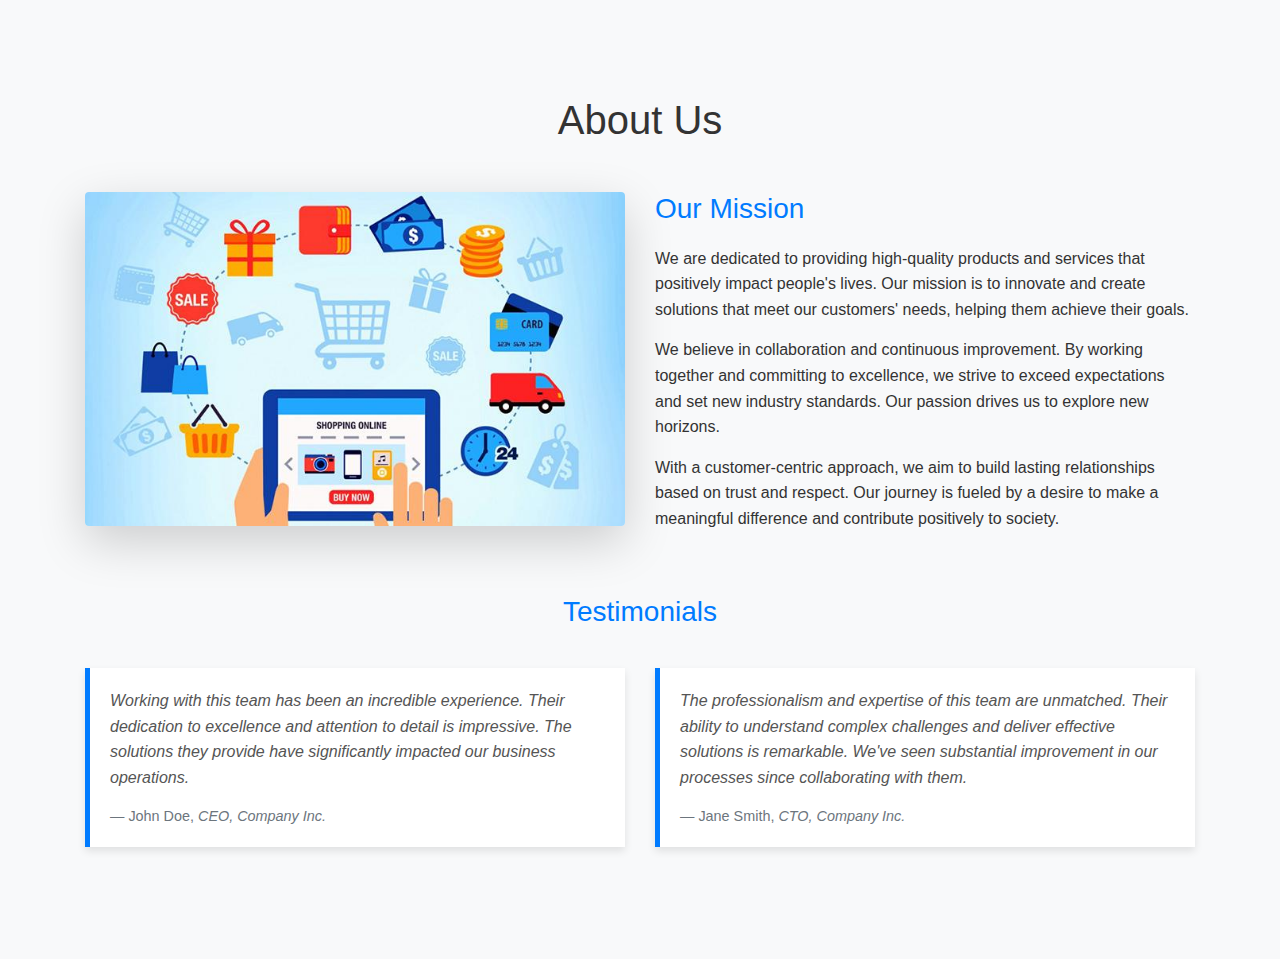
<file: e commerce/about.html>
<!DOCTYPE html>
<html lang="en">

<head>
    <meta charset="UTF-8">
    <meta name="viewport" content="width=device-width, initial-scale=1.0">
    <title>About Us Page</title>
    <link rel="stylesheet" href="https://cdnjs.cloudflare.com/ajax/libs/font-awesome/5.10.0/css/all.min.css">
    <link rel="stylesheet" href="https://maxcdn.bootstrapcdn.com/bootstrap/4.5.0/css/bootstrap.min.css">
    <link rel="stylesheet" href="about.css">
</head>

<body>
    <!-- About Us Section -->
    <section class="about py-5 my-5" id="about">
        <div class="container">
            <div class="text-center mb-5">
                <h1>About Us</h1>
            </div>
            <div class="row">
                <div class="col-md-6">
                    <img src="images/about.jpg" class="img-fluid rounded shadow-lg" alt="About Us">
                </div>
                <div class="col-md-6">
                    <h3>Our Mission</h3>
                    <p>
                        We are dedicated to providing high-quality products and services that positively impact people's lives.
                        Our mission is to innovate and create solutions that meet our customers' needs, helping them achieve their goals.
                    </p>
                    <p>
                        We believe in collaboration and continuous improvement. By working together and committing to excellence, 
                        we strive to exceed expectations and set new industry standards. Our passion drives us to explore new horizons.
                    </p>
                    <p>
                        With a customer-centric approach, we aim to build lasting relationships based on trust and respect. 
                        Our journey is fueled by a desire to make a meaningful difference and contribute positively to society.
                    </p>
                </div>
            </div>
            <div class="text-center mt-5">
                <h3>Testimonials</h3>
            </div>
            <div class="row">
                <div class="col-md-6">
                    <blockquote class="blockquote">
                        <p>
                            Working with this team has been an incredible experience. Their dedication to excellence and attention to detail is impressive.
                            The solutions they provide have significantly impacted our business operations.
                        </p>
                        <footer class="blockquote-footer">John Doe, <cite title="Company Inc.">CEO, Company Inc.</cite></footer>
                    </blockquote>
                </div>
                <div class="col-md-6">
                    <blockquote class="blockquote">
                        <p>
                            The professionalism and expertise of this team are unmatched. Their ability to understand complex challenges and deliver effective 
                            solutions is remarkable. We've seen substantial improvement in our processes since collaborating with them.
                        </p>
                        <footer class="blockquote-footer">Jane Smith, <cite title="Company Inc.">CTO, Company Inc.</cite></footer>
                    </blockquote>
                </div>
            </div>
        </div>
    </section>
    <!-- End About Us Section -->

    <script src="https://code.jquery.com/jquery-3.5.1.slim.min.js"></script>
    <script src="https://cdn.jsdelivr.net/npm/@popperjs/core@2.5.3/dist/umd/popper.min.js"></script>
    <script src="https://stackpath.bootstrapcdn.com/bootstrap/4.5.0/js/bootstrap.min.js"></script>
</body>

</html>
</file>
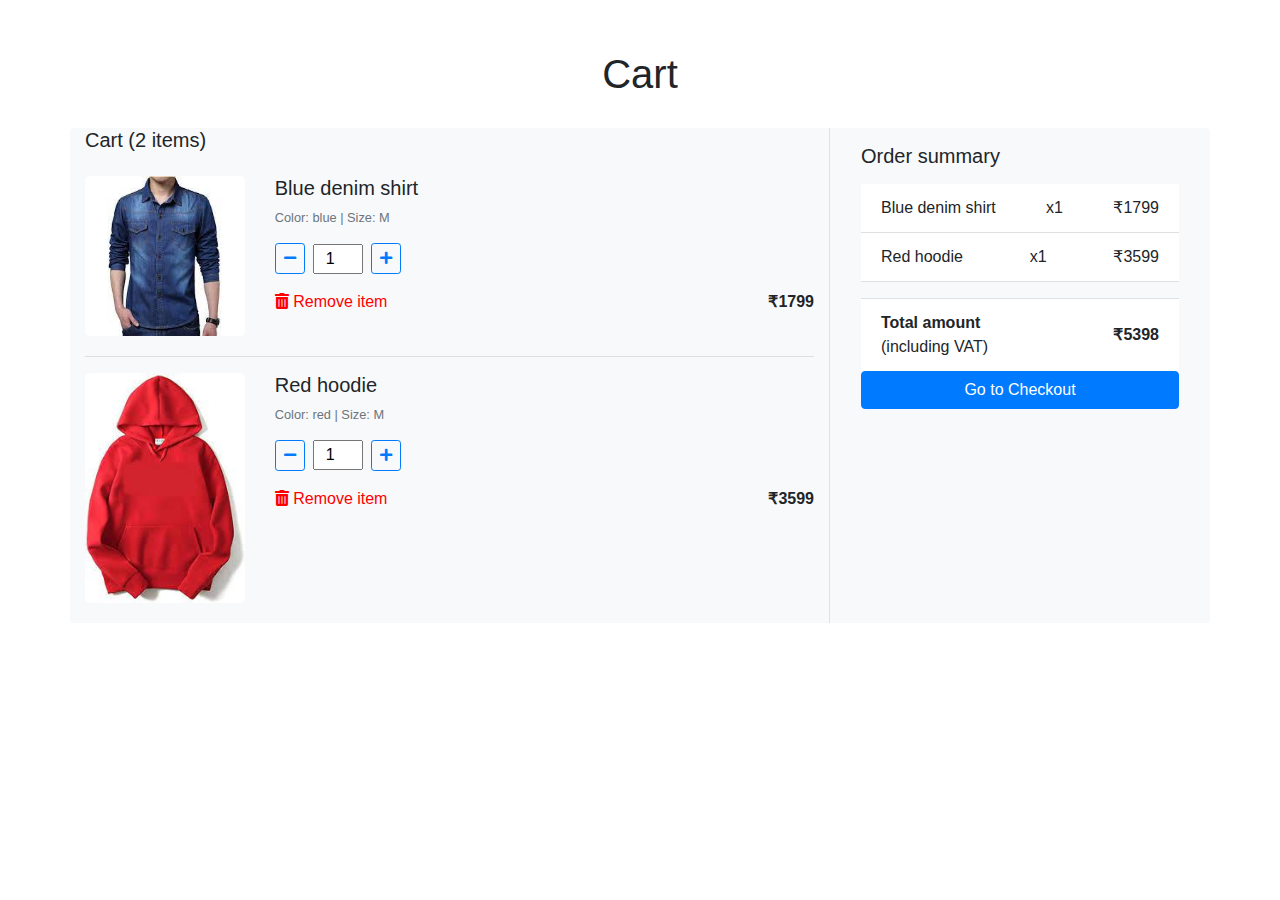
<file: e commerce/cart.html>
<!DOCTYPE html>
<html lang="en">

<head>
    <meta charset="UTF-8">
    <meta name="viewport" content="width=device-width, initial-scale=1.0">
    <title>Cart Page</title>
    <link rel="stylesheet" href="https://cdnjs.cloudflare.com/ajax/libs/font-awesome/5.10.0/css/all.min.css">
    <link rel="stylesheet" href="https://stackpath.bootstrapcdn.com/bootstrap/4.5.2/css/bootstrap.min.css">
    <script src="https://code.jquery.com/jquery-3.5.1.slim.min.js"></script>
    <script src="https://cdn.jsdelivr.net/npm/@popperjs/core@2.9.2/dist/umd/popper.min.js"></script>
    <script src="https://stackpath.bootstrapcdn.com/bootstrap/4.5.2/js/bootstrap.min.js"></script>
    <style>
        /* Custom styles for the cart page */
        .cart-section {
            padding-top: 50px;
            padding-bottom: 50px;
        }

        .cart-title {
            margin-bottom: 30px;
        }

        .cart-item {
            margin-bottom: 20px;
        }

        .item-details {
            padding-left: 15px;
        }

        .item-img {
            max-width: 100%;
            border-radius: 5px;
        }

        .quantity-btn {
            border: 1px solid #007bff;
            color: #007bff;
        }

        .quantity-input {
            width: 50px;
            text-align: center;
        }

        .remove-link {
            color: red;
        }

        .total-amount {
            font-weight: bold;
        }

        .checkout-btn {
            width: 100%;
        }
    </style>
</head>

<body>
    <!-- Cart Section -->
    <section class="cart-section" id="cart">
        <div class="container">
            <div class="text-center cart-title">
                <h1>Cart</h1>
            </div>
            <div class="row bg-light rounded">
                <div class="col-md-8 border-right">
                    <h5 class="mb-4">Cart (2 items)</h5>

                    <!-- First Product -->
                    <div class="row cart-item">
                        <div class="col-md-3">
                            <img class="item-img" src="images/bluedenim.jpg" alt="Blue denim shirt">
                        </div>
                        <div class="col-md-9 item-details">
                            <h5>Blue denim shirt</h5>
                            <p class="text-muted small">Color: blue | Size: M</p>
                            <div class="d-flex align-items-center mb-3">
                                <button class="btn btn-sm quantity-btn" onclick="this.nextElementSibling.stepDown()">
                                    <i class="fas fa-minus"></i>
                                </button>
                                <input class="quantity-input mx-2" min="0" max="10" value="1" type="number">
                                <button class="btn btn-sm quantity-btn" onclick="this.previousElementSibling.stepUp()">
                                    <i class="fas fa-plus"></i>
                                </button>
                            </div>
                            <div class="d-flex justify-content-between align-items-center">
                                <a href="#" class="remove-link">
                                    <i class="fas fa-trash-alt"></i> Remove item
                                </a>
                                <p class="mb-0"><strong>₹1799</strong></p>
                            </div>
                        </div>
                    </div>
                    <hr>

                    <!-- Second Product -->
                    <div class="row cart-item">
                        <div class="col-md-3">
                            <img class="item-img" src="images/redhoodie.jpg" alt="Red hoodie">
                        </div>
                        <div class="col-md-9 item-details">
                            <h5>Red hoodie</h5>
                            <p class="text-muted small">Color: red | Size: M</p>
                            <div class="d-flex align-items-center mb-3">
                                <button class="btn btn-sm quantity-btn" onclick="this.nextElementSibling.stepDown()">
                                    <i class="fas fa-minus"></i>
                                </button>
                                <input class="quantity-input mx-2" min="0" max="10" value="1" type="number">
                                <button class="btn btn-sm quantity-btn" onclick="this.previousElementSibling.stepUp()">
                                    <i class="fas fa-plus"></i>
                                </button>
                            </div>
                            <div class="d-flex justify-content-between align-items-center">
                                <a href="#" class="remove-link">
                                    <i class="fas fa-trash-alt"></i> Remove item
                                </a>
                                <p class="mb-0"><strong>₹3599</strong></p>
                            </div>
                        </div>
                    </div>
                </div>
                <div class="col-md-4 rounded">
                    <div class="p-3">
                        <h5 class="mb-3">Order summary</h5>
                        <ul class="list-group list-group-flush">
                            <li class="list-group-item d-flex justify-content-between align-items-center">
                                <span>Blue denim shirt</span>
                                <span>x1</span>
                                <span>₹1799</span>
                            </li>
                            <li class="list-group-item d-flex justify-content-between align-items-center">
                                <span>Red hoodie</span>
                                <span>x1</span>
                                <span>₹3599</span>
                            </li>
                            <li class="list-group-item d-flex justify-content-between align-items-center border-top mt-3">
                                <div>
                                    <strong>Total amount</strong>
                                    <p class="mb-0">(including VAT)</p>
                                </div>
                                <span class="total-amount">₹5398</span>
                            </li>
                        </ul>
                        <a href="checkout.html" class="btn btn-primary checkout-btn">Go to Checkout</a>
                    </div>
                </div>
            </div>
        </div>
    </section>
</body>

</html>
</file>
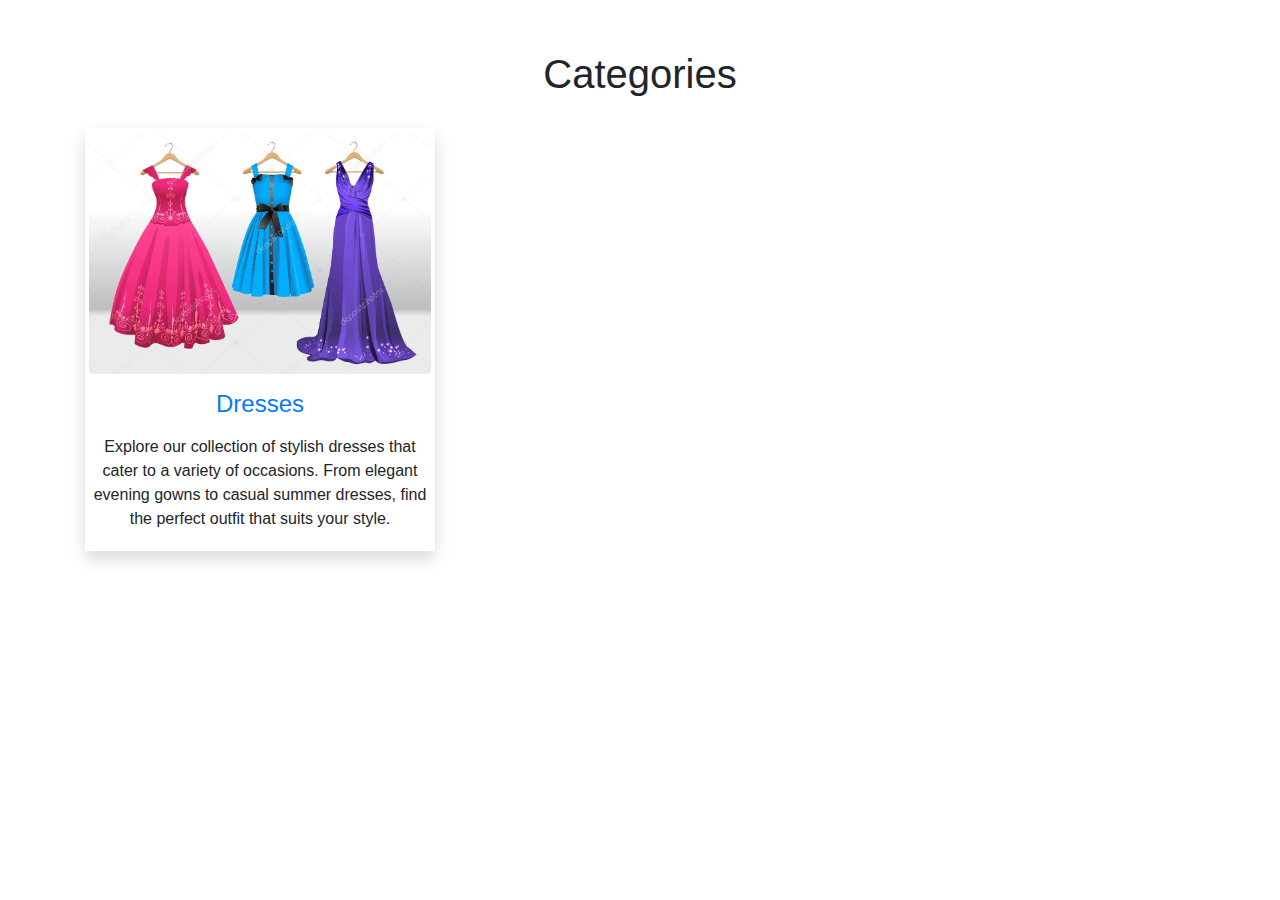
<file: e commerce/category.html>
<!DOCTYPE html>
<html lang="en">

<head>
  <meta charset="UTF-8">
  <meta name="viewport" content="width=device-width, initial-scale=1.0">
  <title>Category Page</title>
  <link rel="stylesheet" href="https://cdnjs.cloudflare.com/ajax/libs/font-awesome/5.10.0/css/all.min.css">
  <link rel="stylesheet" href="https://stackpath.bootstrapcdn.com/bootstrap/4.5.0/css/bootstrap.min.css">
  <script src="https://code.jquery.com/jquery-3.5.1.slim.min.js"></script>
  <script src="https://cdn.jsdelivr.net/npm/@popperjs/core@2.5.4/dist/umd/popper.min.js"></script>
  <script src="https://stackpath.bootstrapcdn.com/bootstrap/4.5.0/js/bootstrap.min.js"></script>
  <style>
    /* Custom styles for the category page */
    .category-section {
      padding-top: 50px;
      padding-bottom: 50px;
    }

    .section-title {
      margin-bottom: 30px;
    }

    .product-card {
      margin-bottom: 30px;
    }

    .product-img {
      border-radius: 5px;
    }

    .new-badge {
      position: absolute;
      top: 10px;
      right: 10px;
    }

    .product-caption {
      margin-top: 15px;
    }

    .product-description {
      margin-top: 15px;
    }
  </style>
</head>

<body>
  <!-- Category Section -->
  <section class="category-section" id="products">
    <div class="container">
      <div class="text-center section-title">
        <h1>Categories</h1>
      </div>

      <div class="row mb-5">
        <div class="col-md-4 col-12">
          <div class="product-card shadow text-center p-1">
            <div class="product-img">
              <a href="product.html"><img src="images/dresscategory.jpg" class="img-fluid rounded" alt=""></a>
            </div>
            <div class="product-caption my-3">
              <h4><a href="product.html">Dresses</a></h4>
            </div>
            <div class="product-description mt-3">
              <p>
                Explore our collection of stylish dresses that cater to a variety of occasions. From elegant evening gowns to casual summer dresses, find the perfect outfit that suits your style.
              </p>
            </div>
          </div>
        </div>
        <!-- Repeat for other categories -->
      </div>
    </div>
  </section>
</body>

</html>
</file>
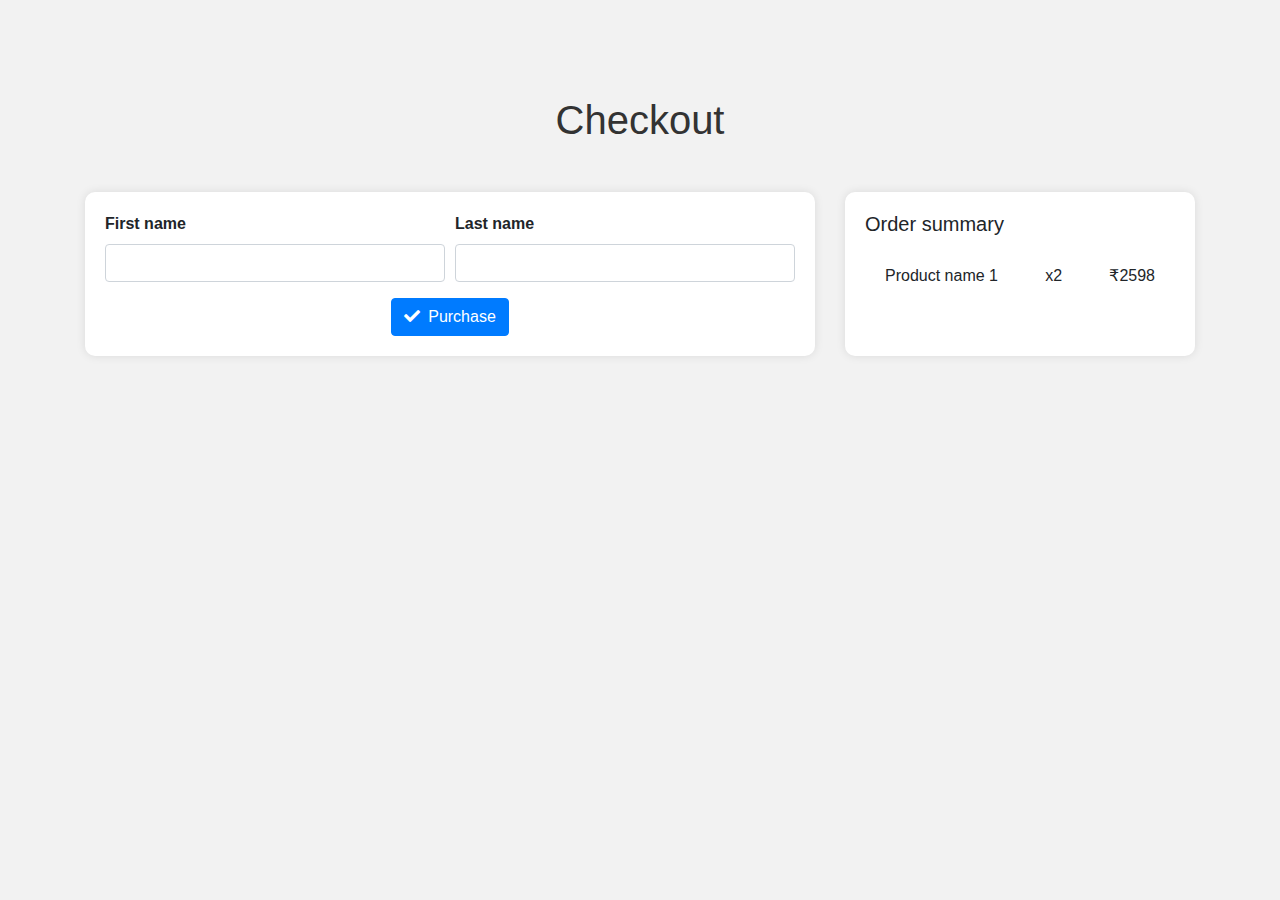
<file: e commerce/checkout.html>
<!DOCTYPE html>
<html lang="en">

<head>
  <meta charset="UTF-8">
  <meta name="viewport" content="width=device-width, initial-scale=1.0">
  <title>Checkout Page</title>
  <link rel="stylesheet" href="https://stackpath.bootstrapcdn.com/bootstrap/4.5.0/css/bootstrap.min.css">
  <link rel="stylesheet" href="https://cdnjs.cloudflare.com/ajax/libs/font-awesome/5.10.0/css/all.min.css">
  <style>
    body {
      background-color: #f2f2f2;
      font-family: Arial, sans-serif;
      margin: 0;
      padding: 0;
    }

    .checkout-section {
      padding: 50px 0;
    }

    .card {
      border: none;
      border-radius: 10px;
      box-shadow: 0 0 10px rgba(0, 0, 0, 0.1);
    }

    .card-body {
      padding: 20px;
    }

    .section-title {
      font-size: 32px;
      font-weight: bold;
      color: #333;
      margin-bottom: 20px;
    }

    .form-group label {
      font-weight: bold;
    }

    .btn-primary {
      background-color: #007bff;
      border-color: #007bff;
    }

    .btn-primary:hover {
      background-color: #0069d9;
      border-color: #0062cc;
    }

    .list-group-item {
      background-color: transparent;
      border: none;
    }
  </style>
</head>

<body>
  <!-- Checkout Section -->
  <section class="checkout-section py-5 my-5" id="checkout">
    <div class="container">
      <div class="text-center section-title mb-5">
        <h1>Checkout</h1>
      </div>
      <div class="row">
        <!-- Billing Details Column -->
        <div class="col-lg-8">
          <div class="card">
            <div class="card-body">
              <!-- Billing Form -->
              <form>
                <div class="form-row">
                  <div class="col-md-6">
                    <div class="form-group">
                      <label for="firstName">First name</label>
                      <input type="text" id="firstName" class="form-control">
                    </div>
                  </div>
                  <div class="col-md-6">
                    <div class="form-group">
                      <label for="lastName">Last name</label>
                      <input type="text" id="lastName" class="form-control">
                    </div>
                  </div>
                </div>
                <!-- More fields here -->
                <!-- Purchase Button -->
                <div class="text-center">
                  <button type="submit" class="btn btn-primary">
                    <i class="fa fa-check mr-2"></i>Purchase
                  </button>
                </div>
              </form>
            </div>
          </div>
        </div>
        <!-- Order Summary Column -->
        <div class="col-lg-4">
          <div class="card h-100">
            <div class="card-body">
              <h5 class="mb-3">Order summary</h5>
              <ul class="list-group list-group-flush">
                <!-- Sample list items -->
                <li class="list-group-item d-flex justify-content-between align-items-center">
                  <span>Product name 1</span>
                  <span>x2</span>
                  <span>₹2598</span>
                </li>
                <!-- More list items here -->
              </ul>
            </div>
          </div>
        </div>
      </div>
    </div>
  </section>
  <!-- ==============Checkout ends here============== -->

  <script src="https://code.jquery.com/jquery-3.5.1.slim.min.js"></script>
  <script src="https://cdn.jsdelivr.net/npm/@popperjs/core@2.5.4/dist/umd/popper.min.js"></script>
  <script src="https://stackpath.bootstrapcdn.com/bootstrap/4.5.0/js/bootstrap.min.js"></script>
</body>

</html>
</file>
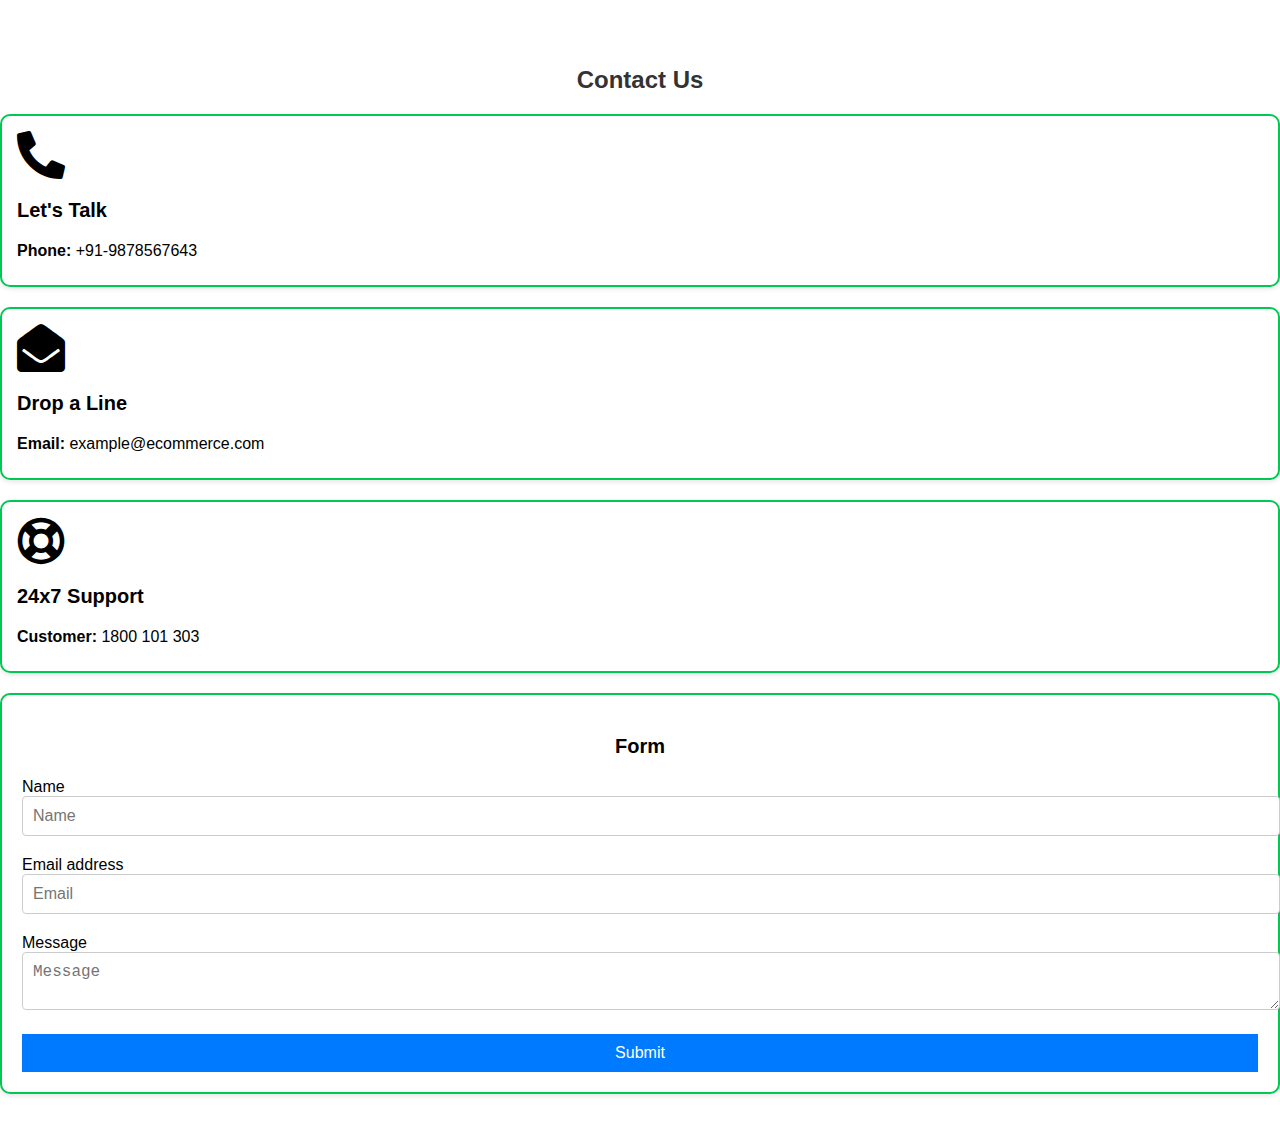
<file: e commerce/contact.html>
<!DOCTYPE html>
<html lang="en">

<head>
  <meta charset="UTF-8">
  <meta name="viewport" content="width=device-width, initial-scale=1.0">
  <title>Contact Us</title>
  <link rel="stylesheet" href="https://cdnjs.cloudflare.com/ajax/libs/font-awesome/5.10.0/css/all.min.css">
  <style>
    body {
      font-family: Arial, sans-serif;
      margin: 0;
      padding: 0;
    }

    .contact-section {
      padding: 50px 0;
    }

    .contact-title {
      color: #333;
      font-size: 24px;
      margin-bottom: 20px;
      text-align: center;
    }

    .contact-info {
      border: 2px solid #00c853;
      border-radius: 10px;
      box-shadow: 0 2px 5px rgba(0, 0, 0, 0.1);
      padding: 15px;
      margin-bottom: 20px;
    }

    .contact-info h3 {
      font-size: 20px;
    }

    .contact-info p {
      margin: 10px 0;
    }

    .contact-form {
      border: 2px solid #00c853;
      border-radius: 10px;
      box-shadow: 0 2px 5px rgba(0, 0, 0, 0.1);
      padding: 20px;
    }

    .contact-form h3 {
      font-size: 20px;
      margin-bottom: 20px;
      text-align: center;
    }

    .contact-form .form-group {
      margin-bottom: 20px;
    }

    .contact-form input,
    .contact-form textarea {
      width: 100%;
      padding: 10px;
      font-size: 16px;
      border: 1px solid #ccc;
      border-radius: 4px;
    }

    .contact-form button {
      background-color: #007bff;
      color: #fff;
      border: none;
      padding: 10px 20px;
      font-size: 16px;
      cursor: pointer;
      width: 100%;
    }
  </style>
</head>

<body>

  <section class="contact-section py-5 my-5" id="contact">
    <div class="container">
      <h1 class="contact-title">Contact Us</h1>
      <div class="row mb-5">
        <div class="col-md-4 col-12">
          <div class="contact-info">
            <div class="mb-4">
              <i class="fas fa-phone-alt fa-3x"></i>
            </div>
            <div>
              <h3>Let's Talk</h3>
              <p><b>Phone:</b> +91-9878567643</p>
            </div>
          </div>
        </div>
        <div class="col-md-4 col-12">
          <div class="contact-info">
            <div class="mb-4">
              <i class="fas fa-envelope-open fa-3x"></i>
            </div>
            <div>
              <h3>Drop a Line</h3>
              <p><b>Email:</b> example@ecommerce.com</p>
            </div>
          </div>
        </div>
        <div class="col-md-4 col-12">
          <div class="contact-info">
            <div class="mb-4">
              <i class="far fa-life-ring fa-3x"></i>
            </div>
            <div>
              <h3>24x7 Support</h3>
              <p><b>Customer:</b> 1800 101 303</p>
            </div>
          </div>
        </div>
      </div>
      <div class="row">
        <div class="col-md-8 col-10 mx-auto mb-3 my-5 py-5 border contact-form">
          <h3>Form</h3>
          <form action="contact.html" method="POST" id="form">
            <div class="form-group">
              <label for="name">Name</label>
              <input name="name" id="name" type="text" placeholder="Name">
            </div>
            <div class="form-group">
              <label for="email">Email address</label>
              <input name="email" id="email" type="email" placeholder="Email">
            </div>
            <div class="form-group">
              <label for="msg">Message</label>
              <textarea name="msg" id="msg" placeholder="Message"></textarea>
            </div>
            <button type="submit">Submit</button>
          </form>
        </div>
      </div>
    </div>
  </section>

  <script src="https://code.jquery.com/jquery-3.6.0.min.js"></script>
</body>

</html>
</file>
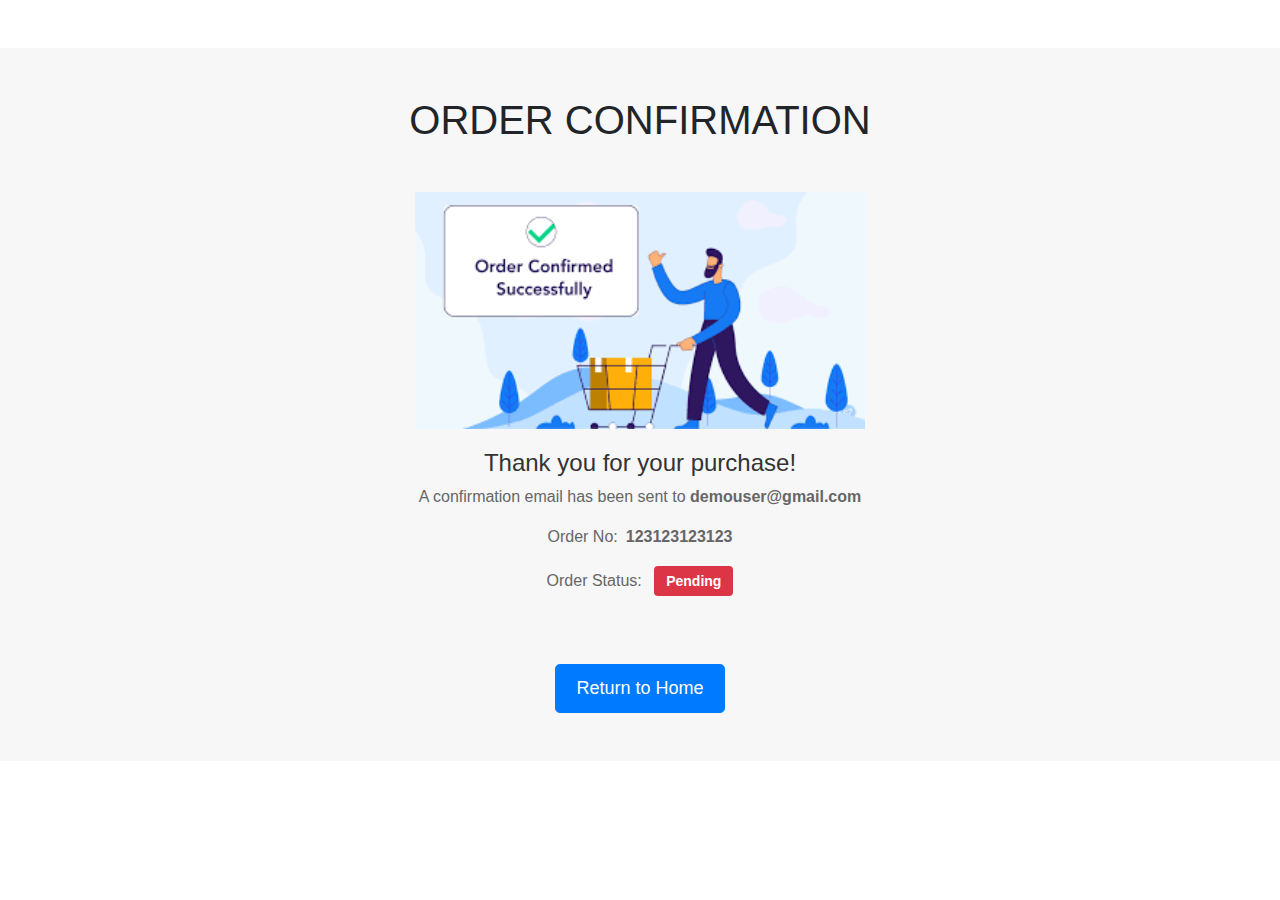
<file: e commerce/order_confirmation.html>
<!DOCTYPE html>
<html lang="en">

<head>
  <meta charset="UTF-8">
  <meta name="viewport" content="width=device-width, initial-scale=1.0">
  <title>Order Confirmation</title>
  <link rel="stylesheet" href="https://stackpath.bootstrapcdn.com/bootstrap/4.5.0/css/bootstrap.min.css">
  <style>
    body {
      font-family: Arial, sans-serif;
    }

    .order-confirmation {
      background-color: #f7f7f7;
      padding: 30px;
      text-align: center;
    }

    .order-confirmation img {
      width: 450px;
      margin-bottom: 20px;
    }

    .order-confirmation h2 {
      color: #333;
      font-size: 24px;
      margin-bottom: 10px;
    }

    .order-confirmation h6 {
      color: #666;
      font-size: 16px;
      margin-bottom: 20px;
    }

    .order-confirmation strong {
      font-weight: bold;
    }

    .order-confirmation .badge {
      padding: 8px 12px;
      font-size: 14px;
    }

    .order-confirmation .btn-primary {
      background-color: #007bff;
      border-color: #007bff;
      font-size: 18px;
      padding: 10px 20px;
    }
  </style>
</head>

<body>
  <!-- Order Confirmation Section -->
  <section class="order-confirmation py-5 my-5">
    <div class="container">
      <div class="section-title text-center mb-5">
        <h1 class="text-uppercase">Order Confirmation</h1>
      </div>
      <div class="row">
        <div class="col-md-6 mx-auto text-center">
          <div>
            <img src="images/orderconfirmation.jpg" class="img-fluid" alt="Order Confirmation Image">
          </div>
          <div>
            <h2>Thank you for your purchase!</h2>
            <h6>A confirmation email has been sent to <strong>demouser@gmail.com</strong></h6>
            <h6><span class="mr-2">Order No:</span><strong>123123123123</strong></h6>
            <h6>
              <span class="mr-2">Order Status:</span>
              <strong>
                <span class="badge badge-danger">Pending</span>
              </strong>
            </h6>
          </div>
        </div>
      </div>
      <div class="row">
        <div class="col-md-6 mx-auto text-center">
          <a href="index.html" class="btn btn-primary btn-lg mt-5">Return to Home</a>
        </div>
      </div>
    </div>
  </section>
  
  <script src="https://code.jquery.com/jquery-3.5.1.slim.min.js"></script>
  <script src="https://cdn.jsdelivr.net/npm/@popperjs/core@2.5.3/dist/umd/popper.min.js"></script>
  <script src="https://stackpath.bootstrapcdn.com/bootstrap/4.5.0/js/bootstrap.min.js"></script>
</body>

</html>
</file>
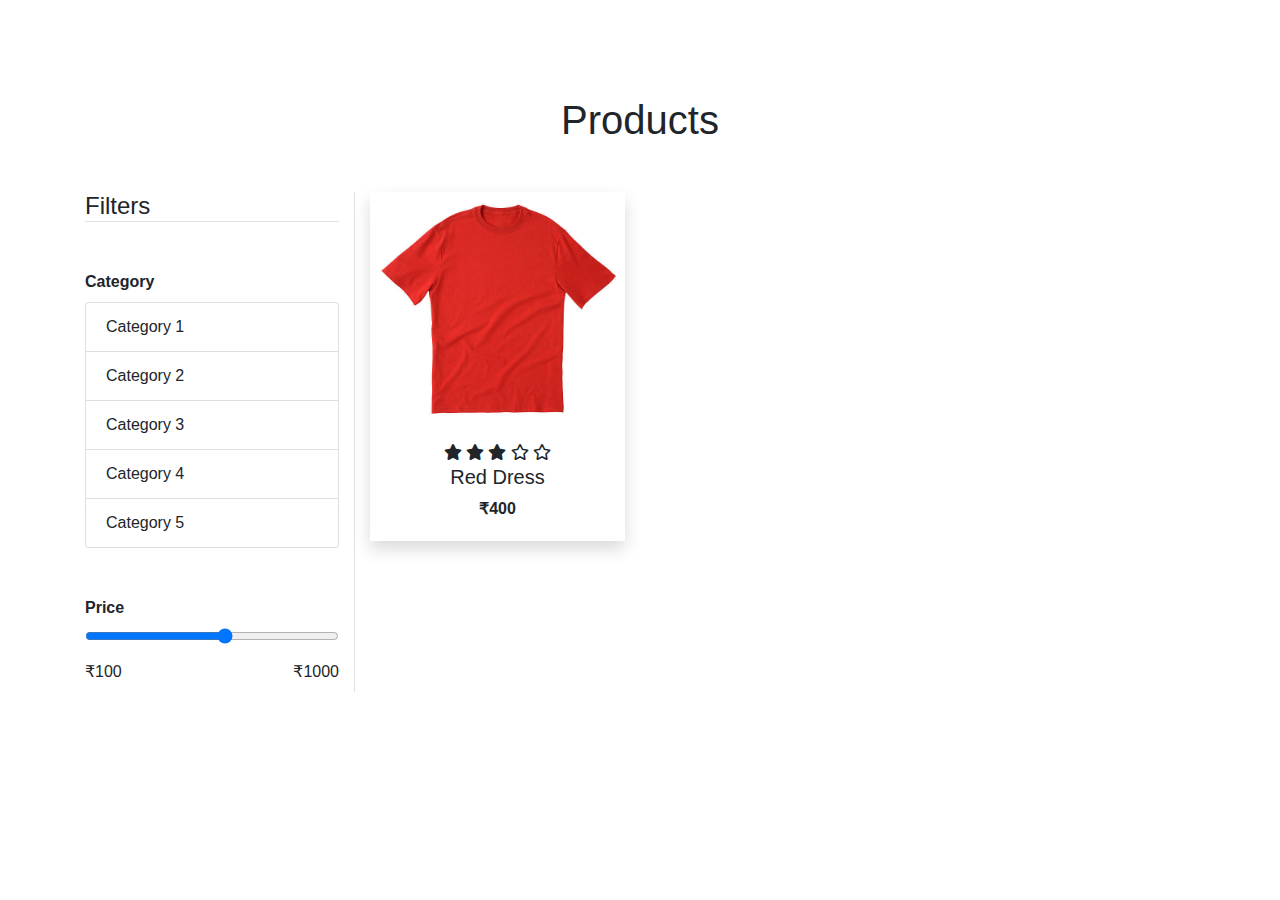
<file: e commerce/product.html>
<!DOCTYPE html>
<html lang="en">
<head>
  <meta charset="UTF-8">
  <meta name="viewport" content="width=device-width, initial-scale=1.0">
  <title>Product List</title>
  <link rel="stylesheet" href="https://cdnjs.cloudflare.com/ajax/libs/font-awesome/5.10.0/css/all.min.css">
  <link rel="stylesheet" href="https://stackpath.bootstrapcdn.com/bootstrap/4.5.0/css/bootstrap.min.css">
</head>
<body>
  <section class="products py-5 my-5">
    <div class="container">
      <div class="section-title text-center mb-5">
        <h1>Products</h1>
      </div>
      <div class="row">
        <div class="col-md-3 border-right mb-5">
          <h4 class="mb-5 border-bottom">Filters</h4>
          <div class="mb-5">
            <label><strong>Category</strong></label>
            <ul class="list-group">
              <li class="list-group-item">Category 1</li>
              <li class="list-group-item">Category 2</li>
              <li class="list-group-item">Category 3</li>
              <li class="list-group-item">Category 4</li>
              <li class="list-group-item">Category 5</li>
            </ul>
          </div>
          <div>
            <form>
              <div class="form-group">
                <label><strong>Price</strong></label>
                <input type="range" min="100" max="1000" step="100" class="form-control-range">
              </div>
            </form>
            <div class="d-flex justify-content-between">
              <label>₹100</label>
              <label>₹1000</label>
            </div>
          </div>
        </div>
        <div class="col-md-9">
          <div class="row mb-5">
            <div class="col-md-4 col-12">
              <div class="product-card shadow text-center p-1">
                <div class="product-img">
                  <a href="product_detail.html"><img src="images/reddress.jpg" class="img-fluid" alt=""></a>
                </div>
                <div class="product-caption my-3">
                  <div class="product-rating">
                    <i class="fas fa-star"></i>
                    <i class="fas fa-star"></i>
                    <i class="fas fa-star"></i>
                    <i class="far fa-star"></i>
                    <i class="far fa-star"></i>
                    <h5>Red Dress</h5>
                  </div>
                  <div class="price">
                    <strong>₹400</strong>
                  </div>
                </div>
              </div>
            </div>
            <!-- More product cards follow with similar structure -->
          </div>
        </div>
      </div>
    </div>
  </section>

  <!-- Bootstrap and jQuery Scripts -->
  <script src="https://code.jquery.com/jquery-3.5.1.slim.min.js"></script>
  <script src="https://cdn.jsdelivr.net/npm/@popperjs/core@2.9.2/dist/umd/popper.min.js"></script>
  <script src="https://stackpath.bootstrapcdn.com/bootstrap/4.5.0/js/bootstrap.min.js"></script>
</body>
</html>
</file>
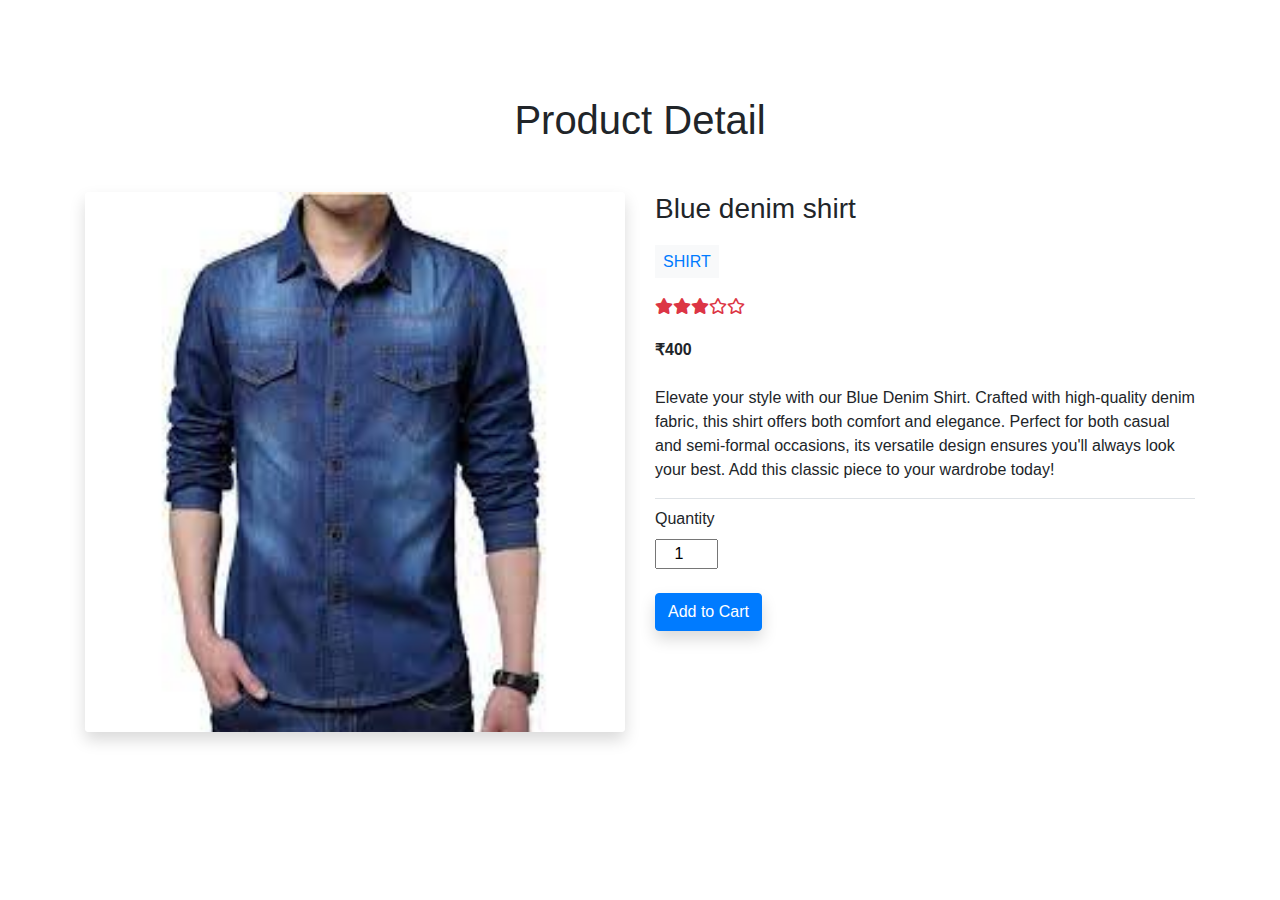
<file: e commerce/product_detail.html>
<!DOCTYPE html>
<html lang="en">
<head>
  <meta charset="UTF-8">
  <meta name="viewport" content="width=device-width, initial-scale=1.0">
  <title>Product Detail</title>
  <link rel="stylesheet" href="https://cdnjs.cloudflare.com/ajax/libs/font-awesome/5.10.0/css/all.min.css">
  <link rel="stylesheet" href="https://stackpath.bootstrapcdn.com/bootstrap/4.5.0/css/bootstrap.min.css">
</head>
<body>

  <section class="product-detail py-5 my-5">
    <div class="container">
      <div class="section-title text-center mb-5">
        <h1>Product Detail</h1>
      </div>
      <div class="row">
        <div class="col-md-6">
          <div class="row">
            <div class="col-md-12">
              <div id="product-carousel" class="carousel slide shadow rounded" data-ride="carousel">
                <div class="carousel-inner">
                  <div class="carousel-item active">
                    <img src="images/bluedenim.jpg" class="d-block w-100 img-fluid rounded" alt="Product Image">
                  </div>
                </div>
              </div>
            </div>
          </div>
        </div>
        <div class="col-md-6">
          <div class="row">
            <div class="col-md-12">
              <div class="product-title mb-4">
                <h3>Blue denim shirt</h3>
              </div>
              <div class="product-category mb-4">
                <span class="bg-light p-2"><a href="category.html">SHIRT</a></span>
              </div>
              <div class="product-rating d-flex text-danger mb-4">
                <i class="fas fa-star"></i>
                <i class="fas fa-star"></i>
                <i class="fas fa-star"></i>
                <i class="far fa-star"></i>
                <i class="far fa-star"></i>
              </div>
              <div class="product-price mb-4">
                <b>₹400</b>
              </div>
              <div class="product-desc">
                <p>
                  Elevate your style with our Blue Denim Shirt. Crafted with high-quality denim fabric, this shirt offers both comfort and elegance. Perfect for both casual and semi-formal occasions, its versatile design ensures you'll always look your best. Add this classic piece to your wardrobe today!
                </p>
              </div>
              <div class="product-quantity border-top pt-2 mb-4">
                <label>Quantity</label>
                <div>
                  <input class="quantity text-center" min="0" max="10" name="quantity" value="1" type="number">
                </div>
              </div>
              <div class="product-buy">
                <a href="cart.html" class="btn btn-primary shadow">Add to Cart</a>
              </div>
            </div>
          </div>
        </div>
      </div>
    </div>
  </section>

  <!-- Bootstrap and jQuery Scripts -->
  <script src="https://code.jquery.com/jquery-3.5.1.slim.min.js"></script>
  <script src="https://cdn.jsdelivr.net/npm/@popperjs/core@2.5.4/dist/umd/popper.min.js"></script>
  <script src="https://stackpath.bootstrapcdn.com/bootstrap/4.5.0/js/bootstrap.min.js"></script>
</body>
</html>
</file>
<file: e commerce/about.css>
/* Custom styles for About Us page */
body {
    font-family: Arial, sans-serif;
    color: #333;
    background-color: #f8f9fa;
}

.section_title h1 {
    font-size: 2.5rem;
    font-weight: bold;
    color: #343a40;
}

.about img {
    max-width: 100%;
    height: auto;
    border-radius: 10px;
    box-shadow: 0 4px 8px rgba(0, 0, 0, 0.1);
}

.about h3 {
    font-size: 1.75rem;
    color: #007bff;
    margin-bottom: 20px;
}

.about p {
    font-size: 1rem;
    line-height: 1.6;
    margin-bottom: 15px;
}

blockquote {
    background-color: #fff;
    padding: 20px;
    border-left: 5px solid #007bff;
    margin: 20px 0;
    box-shadow: 0 4px 8px rgba(0, 0, 0, 0.1);
}

blockquote p {
    font-size: 1.1rem;
    font-style: italic;
    color: #555;
}

blockquote .blockquote-footer {
    font-size: 0.9rem;
    color: #6c757d;
}

.section_title,
.title {
    text-align: center;
    margin-bottom: 40px;
}

@media (max-width: 768px) {
    .about img {
        margin-bottom: 20px;
    }
}
</file>
